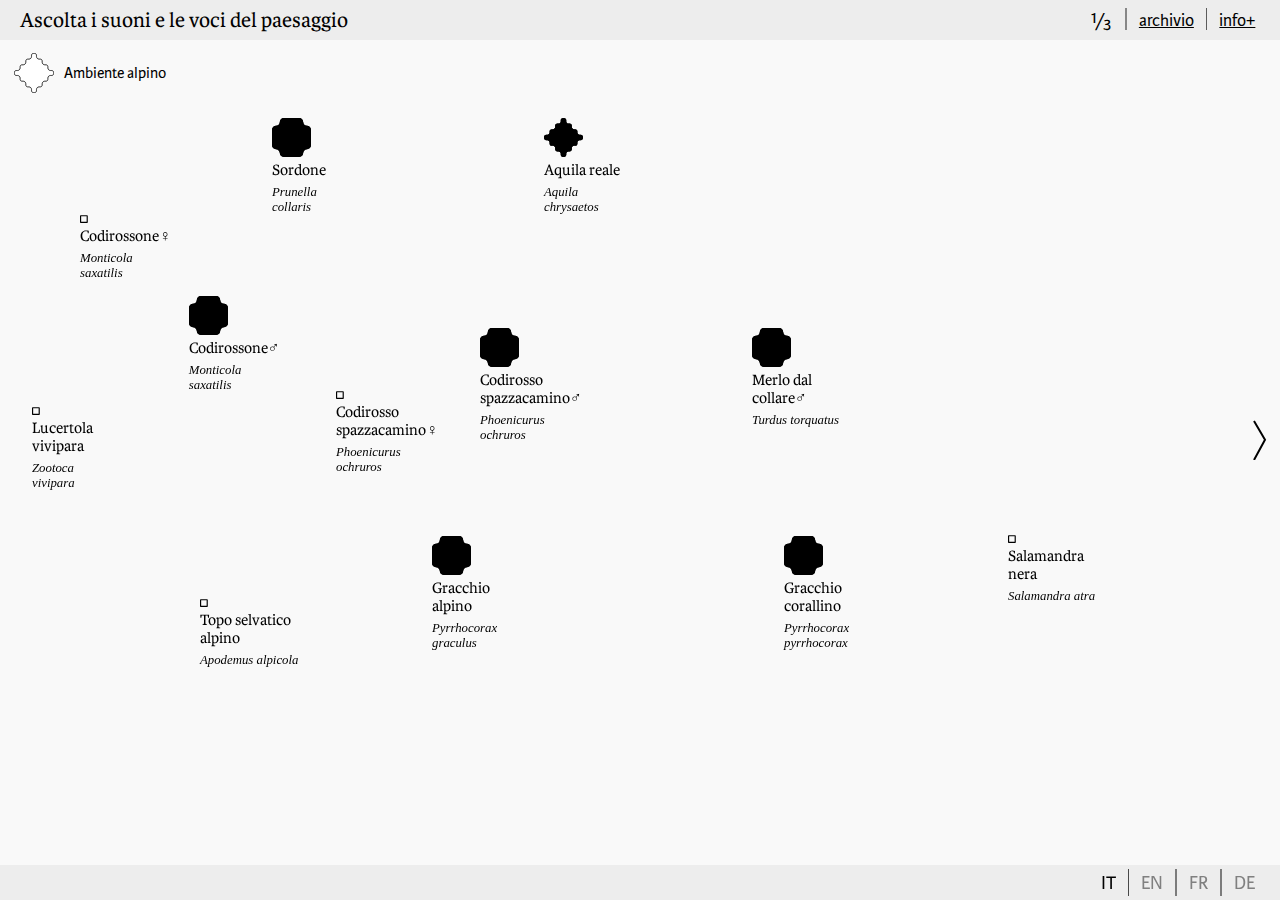
<file: index.html>
<!DOCTYPE html>
<html>
  <head>
    <meta charset="UTF-8" />
    <meta http-equiv="X-UA-Compatible" content="IE=edge" />
    <meta name="viewport" content="width=device-width, initial-scale=1.0" />
    <link rel="stylesheet" href="style.css" />
    <link rel="stylesheet" href="audio.css" />

    <!--   <link rel="preload" href="/assets/images/aquila_reale.jpg" as="image" />
  <link rel="preload" href="/assets/images/arvicola_delle_nevi.jpg" as="image" />
  <link rel="preload" href="/assets/images/camoscio_F.jpg" as="image" />
  <link rel="preload" href="/assets/images/camoscio_M.jpg" as="image" />
  <link rel="preload" href="/assets/images/codirosso_spazzacamino.jpg" as="image" />
  <link rel="preload" href="/assets/images/codirossone.jpg" as="image" />
  <link rel="preload" href="/assets/images/coturnice.jpg" as="image" />
  <link rel="preload" href="/assets/images/culbianco.jpg" as="image" />
  <link rel="preload" href="/assets/images/fringuello_alpino.jpg" as="image" />
  <link rel="preload" href="/assets/images/gracchio_alpino.jpg" as="image" />
  <link rel="preload" href="/assets/images/gracchio_corallino.jpg" as="image" />
  <link rel="preload" href="/assets/images/lucertola_vivipera.jpg" as="image" />
  <link rel="preload" href="/assets/images/marasso.jpg" as="image" />
  <link rel="preload" href="/assets/images/marmotta.jpg" as="image" />
  <link rel="preload" href="/assets/images/merlo_dal_collare.jpg" as="image" />
  <link rel="preload" href="/assets/images/passera_scopaiola.jpg" as="image" />
  <link rel="preload" href="/assets/images/picchio_muraiolo.jpg" as="image" />
  <link rel="preload" href="/assets/images/salamandra_nera.jpg" as="image" />
  <link rel="preload" href="/assets/images/sordone.jpg" as="image" />
  <link rel="preload" href="/assets/images/spioncello.jpg" as="image" />
  <link rel="preload" href="/assets/images/stambecco_alpino_F.jpg" as="image" />
  <link rel="preload" href="/assets/images/stambecco_alpino_M.jpg" as="image" />
  <link rel="preload" href="/assets/images/topo_selvatico_alpino.jpg" as="image" />
  <link rel="preload" href="/assets/images/toporagno_alpino" as="image" /> -->

    <title>MCSN</title>
    <script
      src="js/jquery-3.6.1.js"
      integrity="sha256-3zlB5s2uwoUzrXK3BT7AX3FyvojsraNFxCc2vC/7pNI="
      crossorigin="anonymous"
    ></script>
  </head>

  <body>
    <div class="header-container">
      <div lang="it" class="title">Ascolta i suoni e le voci del paesaggio</div>
      <div lang="en" class="title">
        Listen to the sounds and voices of the landscape
      </div>
      <div lang="fr" class="title">Écoutez les sons et les voix du paysage</div>
      <div lang="de" class="title">
        Hören Sie die Geräusche und Stimmen der Landschaft
      </div>
      <div class="menu">
        <div class="slide-indicator">
          <p class="indicator">1/3</p>
          <p class="indicator is-hidden">2/3</p>
          <p class="indicator is-hidden">3/3</p>
        </div>
        <div class="separator">
          <img src="assets\icons\separator.svg" />
        </div>
        <div class="archivio">
          <a lang="it" href="archivio.html">archivio</a>
          <a lang="en" href="archivio.html">archive</a>
          <a lang="fr" href="archivio.html">archive</a>
          <a lang="de" href="archivio.html">archiv</a>
        </div>
        <div class="separator">
          <img src="assets\icons\separator.svg" />
        </div>
        <div class="info">
          <button class="info-button-open" onclick="openInfo()">info+</button>
        </div>
      </div>
    </div>

    <div class="below-header-container">
      <div lang="it">
        <img
          id="IT_ambiente_alpino"
          class="btnAudio main-audio"
          src="assets\icons\audio-narrazione-white.svg"
        />
        <p>Ambiente alpino</p>
      </div>
      <div lang="en">
        <img
          id="EN_The_alpine_environment"
          class="btnAudio main-audio"
          src="assets\icons\audio-narrazione-white.svg"
        />
        <p>Alpine environment</p>
      </div>
      <div lang="fr">
        <img
          id="FR_Environment_alpin"
          class="btnAudio main-audio"
          src="assets\icons\audio-narrazione-white.svg"
        />
        <p>Environnement alpin</p>
      </div>
      <div lang="de">
        <img
          id="DE_Die_alpine_Umwelt"
          class="btnAudio main-audio"
          src="assets\icons\audio-narrazione-white.svg"
        />
        <p>Alpine Umwelt</p>
      </div>
      <!-- <div>
      <img id="IT_passeggiata" class="passeggiata btnAudio main-audio" src="assets\icons\audio-narrazione-white.svg" />
      <p lang="it">Passeggiata in natura</p>
      <p lang="en">Walk in nature</p>
      <p lang="fr">Marche dans la nature</p>
      <p lang="de">Gehen Sie in der Natur spazieren</p>
    </div> -->
    </div>

    <div class="footer">
      <span class="audioControl" id="progressAudioTime">00:00</span>
      <!-- <input
        class="audioControl"
        id="progressAudioBar"
        type="range"
        value="0"
        min="0"
        max="100"
        step="1"
      /> -->
      <div class="languages">
        <p id="switch-it" class="active-language">IT</p>
        <div class="separator-footer">
          <img src="assets\icons\separator.svg" />
        </div>
        <p id="switch-en">EN</p>
        <div class="separator-footer">
          <img src="assets\icons\separator.svg" />
        </div>
        <p id="switch-fr">FR</p>
        <div class="separator-footer">
          <img src="assets\icons\separator.svg" />
        </div>
        <p id="switch-de">DE</p>
      </div>
    </div>

    <div class="slider">
      <div class="slider-list">
        <div class="slider-track">
          <div class="slide">
            <!-- THE ID HAVE TO BE THE SAME OF FILE AUDIO NAME -->
            <div class="animal-box lucertola-vivipara">
              <div
                data-type="no-audio-left-bottom-align"
                content="lucertola_vivipera"
                class="icon no-audio"
              ></div>
              <div class="names-box">
              <span lang="it" class="animal-name">Lucertola<br />vivipara</span>
              <span lang="en" class="animal-name">Viviparous<br />lizard</span>
              <span lang="fr" class="animal-name">Lézard<br />vivipare</span>
              <span lang="de" class="animal-name">Waldeidechse</span>
              <span class="scientific-name">Zootoca<br />vivipara</span>
            </div>
            </div>
            <div class="animal-box sordone">
              <div
                id="sordone"
                data-type="verso-black"
                content="sordone"
                class="btnAudio icon"
              ></div>
              <div class="names-box">
              <span lang="it" class="animal-name">Sordone</span>
              <span lang="en" class="animal-name">Alpine<br />Accentor</span>
              <span lang="fr" class="animal-name">Accenteur <br />alpin</span>
              <span lang="de" class="animal-name">Alpenbraunelle</span>
              <span class="scientific-name">Prunella<br />collaris</span>
            </div>
            </div>
            <div class="animal-box codirossone">
              <div
                id="codirossone"
                data-type="verso-black"
                content="codirossone"
                class="btnAudio icon"
              ></div>
              <div class="names-box">
              <span lang="it" class="animal-name">Codirossone♂</span>
              <span lang="en" class="animal-name"
                >Rufous tailed<br />Rock Thrush♂</span
              >
              <span lang="fr" class="animal-name">Monticole<br />de roche♂</span>
              <span lang="de" class="animal-name">Steinrötel♂</span>
              <span class="scientific-name">Monticola<br />saxatilis</span>
            </div>
            </div>
            <div class="animal-box codirossone-femmina">
              <div
                id="codirossone-femmina"
                data-type="no-audio-left-bottom-align"
                content="codirossone_femmina"
                class="icon no-audio"
              ></div>
              <div class="names-box">
              <span lang="it" class="animal-name">Codirossone♀</span>
              <span lang="en" class="animal-name"
                >Rufous tailed<br />Rock Thrush♀</span
              >
              <span lang="fr" class="animal-name">Monticole<br />de roche♀</span>
              <span lang="de" class="animal-name">Steinrötel♀</span>
              <span class="scientific-name">Monticola<br />saxatilis</span>
            </div>
            </div>
            <div class="animal-box topo-selvatico-alpino">
              <div
                data-type="no-audio-left-bottom-align"
                content="topo_selvatico_alpino"
                class="icon no-audio"
              ></div>
              <div class="names-box">
              <span lang="it" class="animal-name"
                >Topo selvatico<br />alpino</span
              >
              <span lang="en" class="animal-name">Alpine<br />mouse</span>
              <span lang="fr" class="animal-name">Mulot<br />alpestre</span>
              <span lang="de" class="animal-name">Alpenwaldmaus</span>
              <span class="scientific-name">Apodemus alpicola</span>
            </div>
            </div>
            <div class="animal-box gracchio-alpino">
              <div
                id="gracchio_alpino"
                data-type="verso-black"
                content="gracchio_alpino"
                class="btnAudio icon"
              ></div>
              <div class="names-box">
              <span lang="it" class="animal-name">Gracchio<br />alpino</span>
              <span lang="en" class="animal-name"
                >Yellow-billed<br />Chough</span
              >
              <span lang="fr" class="animal-name"
                >Chocard à <br />bec jaune</span
              >
              <span lang="de" class="animal-name">Alpendohle</span>
              <span class="scientific-name">Pyrrhocorax<br />graculus</span>
            </div>
            </div>
            <div class="animal-box aquila-reale">
              <div
                lang="it"
                id="IT_aquila"
                data-type="audio-narrazione-black"
                content="aquila_reale"
                class="btnAudio icon"
              ></div>
              <div class="names-box"></div>
              <div
                lang="en"
                id="EN_Golden_eagle"
                data-type="audio-narrazione-black"
                content="aquila_reale"
                class="btnAudio icon"
              ></div>
              <div
                lang="fr"
                id="FR_Aigleroyal"
                data-type="audio-narrazione-black"
                content="aquila_reale"
                class="btnAudio icon"
              ></div>
              <div
                lang="de"
                id="DE_aquila"
                data-type="audio-narrazione-black"
                content="aquila_reale"
                class="btnAudio icon"
              ></div>
              <div class="names-box">
              <span lang="it" class="animal-name">Aquila reale</span>
              <span lang="en" class="animal-name">Golden Eagle</span>
              <span lang="fr" class="animal-name">Aigle royal</span>
              <span lang="de" class="animal-name">Steinadler</span>
              <span class="scientific-name">Aquila<br />chrysaetos</span>
            </div>
            </div>
            <div class="animal-box codirosso-spazzacamino">
              <div
                id="codirosso_spazzacamino"
                data-type="verso-black"
                content="codirosso_spazzacamino"
                class="btnAudio icon"
              ></div>
              <div class="names-box">
              <span lang="it" class="animal-name"
                >Codirosso<br />spazzacamino♂</span
              >
              <span lang="en" class="animal-name">Black<br />Redstart♂</span>
              <span lang="fr" class="animal-name">Rougequeue<br />noir♂</span>
              <span lang="de" class="animal-name">Hausrotschwanz♂</span>
              <span class="scientific-name">Phoenicurus<br />ochruros</span>
            </div>
            </div>
            <div class="animal-box codirosso-spazzacamino-femmina">
              <div
                id="codirosso_spazzacamino_femmina"
                data-type="no-audio-left-bottom-align"
                content="codirosso_spazzacamino_femmina"
                class="icon no-audio"
              ></div>
              <div class="names-box">
              <span lang="it" class="animal-name"
                >Codirosso<br />spazzacamino♀</span
              >
              <span lang="en" class="animal-name">Black<br />Redstart♀</span>
              <span lang="fr" class="animal-name">Rougequeue<br />noir♀</span>
              <span lang="de" class="animal-name">Hausrotschwanz♀</span>
              <span class="scientific-name">Phoenicurus<br />ochruros</span>
            </div>
            </div>
            <div class="animal-box merlo_dal_collare">
              <div
                id="merlo_dal_collare"
                data-type="verso-black"
                content="merlo_dal_collare"
                class="btnAudio icon"
              ></div>
              <div class="names-box">
              <span lang="it" class="animal-name">Merlo dal<br />collare♂</span>
              <span lang="en" class="animal-name">Ring<br />Ouzel♂</span>
              <span lang="fr" class="animal-name">Merle à<br />plastron♂</span>
              <span lang="de" class="animal-name">Ringdrossel♂</span>
              <span class="scientific-name">Turdus torquatus</span>
            </div>
            </div>
            <div class="animal-box gracchio-corallino">
              <div
                id="gracchio_corallino"
                data-type="verso-black"
                content="gracchio_corallino"
                class="btnAudio icon"
              ></div>
              <div class="names-box">
              <span lang="it" class="animal-name">Gracchio<br />corallino</span>
              <span lang="en" class="animal-name">Red-billed<br />Chough</span>
              <span lang="fr" class="animal-name">Crave à<br />bec rouge</span>
              <span lang="de" class="animal-name">Alpenkrähe</span>
              <span class="scientific-name">Pyrrhocorax<br />pyrrhocorax</span>
            </div>
            </div>
            <div class="animal-box salamandra-nera">
              <div
                data-type="no-audio-left-bottom-align"
                content="salamandra_nera"
                class="icon no-audio"
              ></div>
              <div class="names-box">
              <span lang="it" class="animal-name">Salamandra<br />nera</span>
              <span lang="en" class="animal-name">Alpine<br />salamander</span>
              <span lang="fr" class="animal-name">Salamandre<br />noire</span>
              <span lang="de" class="animal-name">Alpensalamander</span>
              <span class="scientific-name">Salamandra atra</span>
            </div>
            </div>
          </div>
          <div class="slide slideTwo">
            <div class="animal-box marmotta">
              <div
                lang="it"
                id="IT_marmotta"
                data-type="audio-narrazione-black"
                content="marmotta"
                class="btnAudio icon"
              ></div>
              <div
                lang="en"
                id="EN_Marmot"
                data-type="audio-narrazione-black"
                content="marmotta"
                class="btnAudio icon"
              ></div>
              <div
                lang="fr"
                id="FR_Marmotte"
                data-type="audio-narrazione-black"
                content="marmotta"
                class="btnAudio icon"
              ></div>
              <div
                lang="de"
                id="DE_Murmeltier"
                data-type="audio-narrazione-black"
                content="marmotta"
                class="btnAudio icon"
              ></div>
              <div class="names-box">
              <span lang="it" class="animal-name">Marmotta</span>
              <span lang="en" class="animal-name">Alpine<br />marmot</span>
              <span lang="fr" class="animal-name">Marmotte<br />des Alpes</span>
              <span lang="de" class="animal-name">Alpenmurmeltier</span>
              <span class="scientific-name">Marmota<br />marmota</span>
            </div>
            </div>
            <div class="animal-box marasso">
              <div
                data-type="no-audio-left-bottom-align"
                content="marasso"
                class="icon no-audio"
              ></div>
              <div class="names-box">
              <span lang="it" class="animal-name">Marasso</span>
              <span lang="en" class="animal-name"
                >Common European<br />adder</span
              >
              <span lang="fr" class="animal-name">Vipère<br />péliade</span>
              <span lang="de" class="animal-name">Kreuzotter</span>
              <span class="scientific-name">Vipera<br />berus</span>
            </div>
            </div>
            <div class="animal-box coturnice">
              <div
                id="coturnice"
                data-type="verso-black"
                content="coturnice"
                class="btnAudio icon"
              ></div>
              <div class="names-box">
              <span lang="it" class="animal-name">Coturnice</span>
              <span lang="en" class="animal-name">Rock<br />Partridge</span>
              <span lang="fr" class="animal-name">Perdrix<br />bartavelle</span>
              <span lang="de" class="animal-name">Steinhuhn</span>
              <span class="scientific-name">Alectoris graeca</span>
            </div>
            </div>
            <div class="animal-box culbianco">
              <div
                id="culbianco"
                data-type="verso-black"
                content="culbianco"
                class="btnAudio icon"
              ></div>
              <div class="names-box">
              <span lang="it" class="animal-name">Culbianco♂</span>
              <span lang="en" class="animal-name"
                >Northern<br />Wheatear ♂</span
              >
              <span lang="fr" class="animal-name"
                >Traquet<br />
                motteux ♂</span
              >
              <span lang="de" class="animal-name">Steinschmätzer♂</span>
              <span class="scientific-name">Oenanthe<br />oenanthe</span>
            </div>
            </div>
            <div class="animal-box culbianco-femmina">
              <div
                id="culbianco-femmina"
                data-type="no-audio-left-bottom-align"
                content="culbianco_femmina"
                class="icon no-audio"
              ></div>
              <div class="names-box">
              <span lang="it" class="animal-name">Culbianco♀</span>
              <span lang="en" class="animal-name"
                >Northern<br />Wheatear ♀</span
              >
              <span lang="fr" class="animal-name"
                >Traquet<br />
                motteux ♀</span
              >
              <span lang="de" class="animal-name">Steinschmätzer♀</span>
              <span class="scientific-name">Oenanthe<br />oenanthe</span>
            </div>
            </div>
            <div class="animal-box passera-scopaiola">
              <div
                id="passera_scopaiola"
                data-type="verso-black"
                content="passera_scopaiola"
                class="btnAudio icon"
              ></div>
              <div class="names-box">
              <span lang="it" class="animal-name">Passera<br />scopaiola</span>
              <span lang="en" class="animal-name">Dunnock</span>
              <span lang="fr" class="animal-name">Accenteur<br />mouchet</span>
              <span lang="de" class="animal-name">Heckenbraunelle</span>
              <span class="scientific-name">Prunella<br />modularis</span>
            </div>
            </div>
            <div class="animal-box camoscio">
              <div
                id="camoscio"
                data-type="verso-black"
                content="camoscio_M"
                class="btnAudio icon"
              ></div>
              <div class="names-box">
              <span lang="it" class="animal-name">Camoscio ♂</span>
              <span lang="en" class="animal-name"
                >Alpine<br />
                chamois ♂</span
              >
              <span lang="fr" class="animal-name">Chamois ♂</span>
              <span lang="de" class="animal-name">Gämse ♂</span>
              <span class="scientific-name">Rupicapra<br />rupicapra</span>
            </div>
            </div>
            <div class="animal-box stambecco-alpino">
              <div
                id="stambecco"
                data-type="verso-black"
                content="stambecco_alpino_F"
                class="btnAudio icon"
              ></div>
              <div class="names-box">
              <span lang="it" class="animal-name">Stambecco<br />alpino♀</span>
              <span lang="en" class="animal-name">Alpine<br />ibex♀</span>
              <span lang="fr" class="animal-name"
                >Bouquetin<br />des Alpes ♀</span
              >
              <span lang="de" class="animal-name">Alpensteinbock♀</span>
              <span class="scientific-name">Capra ibex</span>
            </div>
            </div>
            <div class="animal-box spioncello">
              <div
                id="spioncello"
                data-type="verso-black"
                content="spioncello"
                class="btnAudio icon"
              ></div>
              <div class="names-box">
              <span lang="it" class="animal-name">Spioncello</span>
              <span lang="en" class="animal-name">Water<br />Pipit</span>
              <span lang="fr" class="animal-name">Pipit<br />spioncelle</span>
              <span lang="de" class="animal-name">Bergpieper</span>
              <span class="scientific-name">Anthus<br />spinoletta</span>
            </div>
            </div>
            <div class="animal-box toporagno-alpino">
              <div
                data-type="no-audio-left-bottom-align"
                content="toporagno_alpino"
                class="icon no-audio"
              ></div>
              <div class="names-box">
              <span lang="it" class="animal-name">Toporagno<br />alpino</span>
              <span lang="en" class="animal-name">Alpine<br />shrew</span>
              <span lang="fr" class="animal-name">Musaraigne<br />alpine</span>
              <span lang="de" class="animal-name">Alpenspitzmaus</span>
              <span class="scientific-name">Sorex alpinus</span>
            </div>
            </div>
          </div>
          <div class="slide slideThree">
            <div class="animal-box arvicola-delle-nevi">
              <div
                data-type="no-audio-left-bottom-align"
                content="arvicola_delle_nevi"
                class="icon no-audio"
              ></div>
              <div class="names-box">
              <span lang="it" class="animal-name"
                >Arvicola<br />delle nevi</span
              >
              <span lang="en" class="animal-name">Snow<br />vole</span>
              <span lang="fr" class="animal-name"
                >Campagnol<br />des neiges</span
              >
              <span lang="de" class="animal-name">Schneemaus</span>
              <span class="scientific-name">Chionomys<br />nivalis</span>
            </div>
            </div>
            <div class="animal-box camoscio-page-three">
              <div
                id="camoscio"
                data-type="verso-black"
                content="camoscio_F"
                class="btnAudio icon"
              ></div>
              <div class="names-box">
              <span lang="it" class="animal-name">Camoscio ♀</span>
              <span lang="en" class="animal-name"
                >Alpine<br />
                chamois ♀</span
              >
              <span lang="fr" class="animal-name">Chamois ♀</span>
              <span lang="de" class="animal-name">Gämse ♀</span>
              <span class="scientific-name">Rupicapra<br />rupicapra</span>
            </div>
            </div>
            <div class="animal-box stambecco-alpino-page-three">
              <div
                lang="it"
                id="IT_stambecco_M"
                data-type="audio-narrazione-black"
                content="stambecco_alpino_M"
                class="btnAudio icon"
              ></div>
              <div
                lang="en"
                id="EN_Ibex"
                data-type="audio-narrazione-black"
                content="stambecco_alpino_M"
                class="btnAudio icon"
              ></div>
              <div
                lang="fr"
                id="FR_Bouquetin"
                data-type="audio-narrazione-black"
                content="stambecco_alpino_M"
                class="btnAudio icon"
              ></div>
              <div
                lang="de"
                id="DE_Steinbock"
                data-type="audio-narrazione-black"
                content="stambecco_alpino_M"
                class="btnAudio icon"
              ></div>
              <div class="names-box">
              <span lang="it" class="animal-name">Stambecco<br />alpino ♂</span>
              <span lang="en" class="animal-name">Alpine<br />ibex ♂</span>
              <span lang="fr" class="animal-name"
                >Bouquetin<br />des Alpes ♂</span
              >
              <span lang="de" class="animal-name">Alpensteinbock ♂</span>
              <span class="scientific-name">Capra ibex</span>
            </div>
            </div>
            <div class="animal-box fringuello-alpino">
              <div
                id="fringuello_alpino"
                data-type="verso-black"
                content="fringuello_alpino"
                class="btnAudio icon"
              ></div>
              <div class="names-box">
              <span lang="it" class="animal-name">Fringuello<br />alpino</span>
              <span lang="en" class="animal-name">Snowfinch</span>
              <span lang="fr" class="animal-name">Niverolle<br />alpine</span>
              <span lang="de" class="animal-name">Schneesperling</span>
              <span class="scientific-name">Montifringilla<br />nivalis</span>
            </div>
            </div>
            <div class="animal-box picchio-muraiolo">
              <div
                id="picchio_muraiolo"
                data-type="verso-black"
                content="picchio_muraiolo"
                class="btnAudio icon"
              ></div>
              <div class="names-box">
              <span lang="it" class="animal-name">Picchio<br />muraiolo</span>
              <span lang="en" class="animal-name">Wallcreeper</span>
              <span lang="fr" class="animal-name"
                >Tichodrome<br />échelette</span
              >
              <span lang="de" class="animal-name">Mauerläufer</span>
              <span class="scientific-name">Tichodroma<br />muraria</span>
            </div>
            </div>
          </div>
        </div>
      </div>
      <div class="slider-arrows">
        <button type="button" class="prev disabled"></button>
        <button type="button" class="next"></button>
      </div>
    </div>

    <button id="infoText" class="info-button-close closeInfo" style="display: none; z-index: 99;" onclick="closeInfo()">
      info-
    </button>

    <div id="myInfoBox" class="info-box">
      
      <div class="info-container">
        <div class="info-content">
          <div lang="it" class="info-title">Versi e Narrazioni</div>
          <div lang="en" class="info-title">Verses and Narrations</div>
          <div lang="fr" class="info-title">Versets et récits</div>
          <div lang="de" class="info-title">Verse und Erzählungen</div>
          <div class="versi-narrazione-box">
            <div class="icon-type">
              <img class="icon-versi" src="assets\icons\verso-grey.svg" />
              <p lang="it">Verso</p>
              <p lang="en">Verse</p>
              <p lang="fr">Verset</p>
              <p lang="de">Verse</p>
            </div>
            <div class="icon-type">
              <img
                class="icon-versi"
                src="assets\icons\audio-narrazione-grey.svg"
              />
              <p lang="it">Audio narrazione</p>
              <p lang="en">Audio narration</p>
              <p lang="fr">Narration audio</p>
              <p lang="de">Audio-Erzählung</p>
            </div>
            <div class="icon-type">
              <img class="icon-versi" src="assets\icons\no-audio.svg" />
              <p lang="it">No verso/audio</p>
              <p lang="en">No verse/audio</p>
              <p lang="fr">Pas de couplet/audio</p>
              <p lang="de">Kein Vers/Audio</p>
            </div>
          </div>
          <div class="archivi-sonori">
            <div lang="it" class="info-title">Archivi sonori</div>
            <div lang="en" class="info-title">Sound archives</div>
            <div lang="fr" class="info-title">Archives sonores</div>
            <div lang="de" class="info-title">Tonarchive</div>
            <table>
              <tr>
                <td>- Aporee</td>
                <td>- Aplsalts</td>
              </tr>
              <tr>
                <td>- Envato Elements</td>
                <td>- Vogelwarte</td>
              </tr>
              <tr>
                <td>- Fonik</td>
              </tr>
            </table>
          </div>

          <div class="crediti">
            <div lang="it" class="info-title">Crediti</div>
            <div lang="en" class="info-title">Credits</div>
            <div lang="fr" class="info-title">Crédits</div>
            <div lang="de" class="info-title">Kredite</div>
            <div class="info-subtitle">SUPSI - Istituto Design</div>
            <table>
              <tr>
                <td>Alberto Guerra</td>
                <td lang="it">Sviluppo interfaccia</td>
                <td lang="en">Interface development</td>
                <td lang="fr">Développement interfaces</td>
                <td lang="de">Schnittstellenentwicklung</td>
              </tr>
              <tr>
                <td>Antonella Autuori</td>
                <td lang="it">Design interfaccia</td>
                <td lang="en">Design interface</td>
                <td lang="fr">Design d'interface</td>
                <td lang="de">Design der schnittstelle</td>
              </tr>
              <tr>
                <td>Daniele Murgia</td>
                <td lang="it">Sound design</td>
                <td lang="en">Sound design</td>
                <td lang="fr">Réalisation sonore</td>
                <td lang="de">Tonproduktion</td>
              </tr>
              <tr>
                <td>Giulio Zaccarelli</td>
                <td lang="it">Design totem espositivo</td>
                <td lang="en">Ausstellung totem design</td>
                <td lang="fr">Exposition totem design</td>
                <td lang="de">Ausstellung totem design</td>
              </tr>
              <tr>
                <td>Jean-Pierre Calderolo</td>
                <td lang="it">Coordinamento progetto</td>
                <td lang="en">Project coordination</td>
                <td lang="fr">Coordination de projet</td>
                <td lang="de">Projektkoordinierung</td>
              </tr>
            <!-- </table>
            <div lang="it" class="info-subtitle">Collaboratori esterni</div>
            <div lang="en" class="info-subtitle">External collaborators</div>
            <div lang="fr" class="info-subtitle">Collaborateurs externes</div>
            <div lang="de" class="info-subtitle">Externe Mitarbeiter</div>
            <table> -->
              <tr>
                <td>Juan C. Alzate Peña</td>
                <td lang="it">Sviluppo interfaccia</td>
                <td lang="en">Interface development</td>
                <td lang="fr">Développement interfaces</td>
                <td lang="de">Schnittstellenentwicklung</td>
              </tr>
              <tr>
                <td>Marta Pucciarelli</td>
                <td lang="it">Sonificazione diorama</td>
                <td lang="en">Diorama sonification</td>
                <td lang="fr">Sonification de diorama</td>
                <td lang="de">Diorama-Sonifikation</td>
              </tr>
              <tr>
                <td>Vanessa De Luca</td>
                <td lang="it">Attività didattiche</td>
                <td lang="en">Educational activities</td>
                <td lang="fr">Activités éducatives</td>
                <td lang="de">Bildungsaktivitäten</td>
              </tr>
            </table>
            <table>
              <div lang="it" class="info-subtitle">UNITAS - Associazione Ciechi e Ipovedenti<br>della Svizzera</div>
              <div lang="en" class="info-subtitle">UNITAS - Association of the Blind and Visually Impaired<br>of Switzerland
              </div>
              <div lang="fr" class="info-subtitle">UNITAS - Association des aveugles et malvoyants<br>de Suisse</div>
              <div lang="de" class="info-subtitle">UNITAS - Blinden- und Sehbehindertenverband<br>der Schweiz</div>
            </table>
              <!-- <table>
                <tr>
                  <td>Giorgietti Pia</td>
                  <td lang="it">Ruolo</td>
                  <td lang="en">Ruolo</td>
                  <td lang="fr">Ruolo</td>
                  <td lang="de">Ruolo</td>
                </tr>
                <tr>
                  <td>Tiziana</td>
                  <td>Ruolo</td>
                </tr>
              </table> -->
              <div lang="it" class="info-subtitle">Museo cantonale di storia naturale</div>
              <div lang="en" class="info-subtitle">Cantonal museum of natural history</div>
              <div lang="fr" class="info-subtitle">Musée cantonal d'histoire naturelle</div>
              <div lang="de" class="info-subtitle">Kantonales Museum für Naturkunde</div>
              <!-- <div lang="it" class="info-p">Realizzazione della traccia<br>“Una passeggiata sonora”</div>
              <div lang="en" class="info-p">Creation of the track<br>"A sound walk"</div>
              <div lang="fr" class="info-p">Création du morceau<br>"Une promenade sonore"</div>
              <div lang="de" class="info-p">Erstellung des Tracks <br>"Ein klangvoller Spaziergang"</div>
              <table>
                <tr>
                  <td>Roberto Paci dalò</td>
                  <td lang="it">Docente</td>
                  <td lang="en">Professor</td>
                  <td lang="fr">Professeur</td>
                  <td lang="de">Professor</td>
                </tr>
                <tr>
                  <td>Alessandra Bosco</td>
                  <td lang="it">Docente</td>
                  <td lang="en">Professor</td>
                  <td lang="fr">Professeur</td>
                  <td lang="de">Professor</td>
                </tr>
                <tr>
                  <td>Alice di Francescantonio</td>
                  <td lang="it">Progettista</td>
                  <td lang="en">Designer</td>
                  <td lang="fr">Designer</td>
                  <td lang="de">Designer</td>
                </tr>
                <tr>
                  <td>Marta Mezzetti</td>
                  <td lang="it">Progettista</td>
                  <td lang="en">Designer</td>
                  <td lang="fr">Designer</td>
                  <td lang="de">Designer</td>
                </tr>
                <tr>
                  <td>Nicolò Sinatra</td>
                  <td lang="it">Progettista</td>
                  <td lang="en">Designer</td>
                  <td lang="fr">Designer</td>
                  <td lang="de">Designer</td>
                </tr>
              </table>
            </div> -->
          </div>
        </div>
      </div>

    <div id="myCloseBox" class="close-box" onclick="closeInfo()"></div>

    <script src="js/translate.js"></script>
    <script src="js/script.js"></script>
    <script src="js/audio.js"></script>
  </body>
</html>
</file>
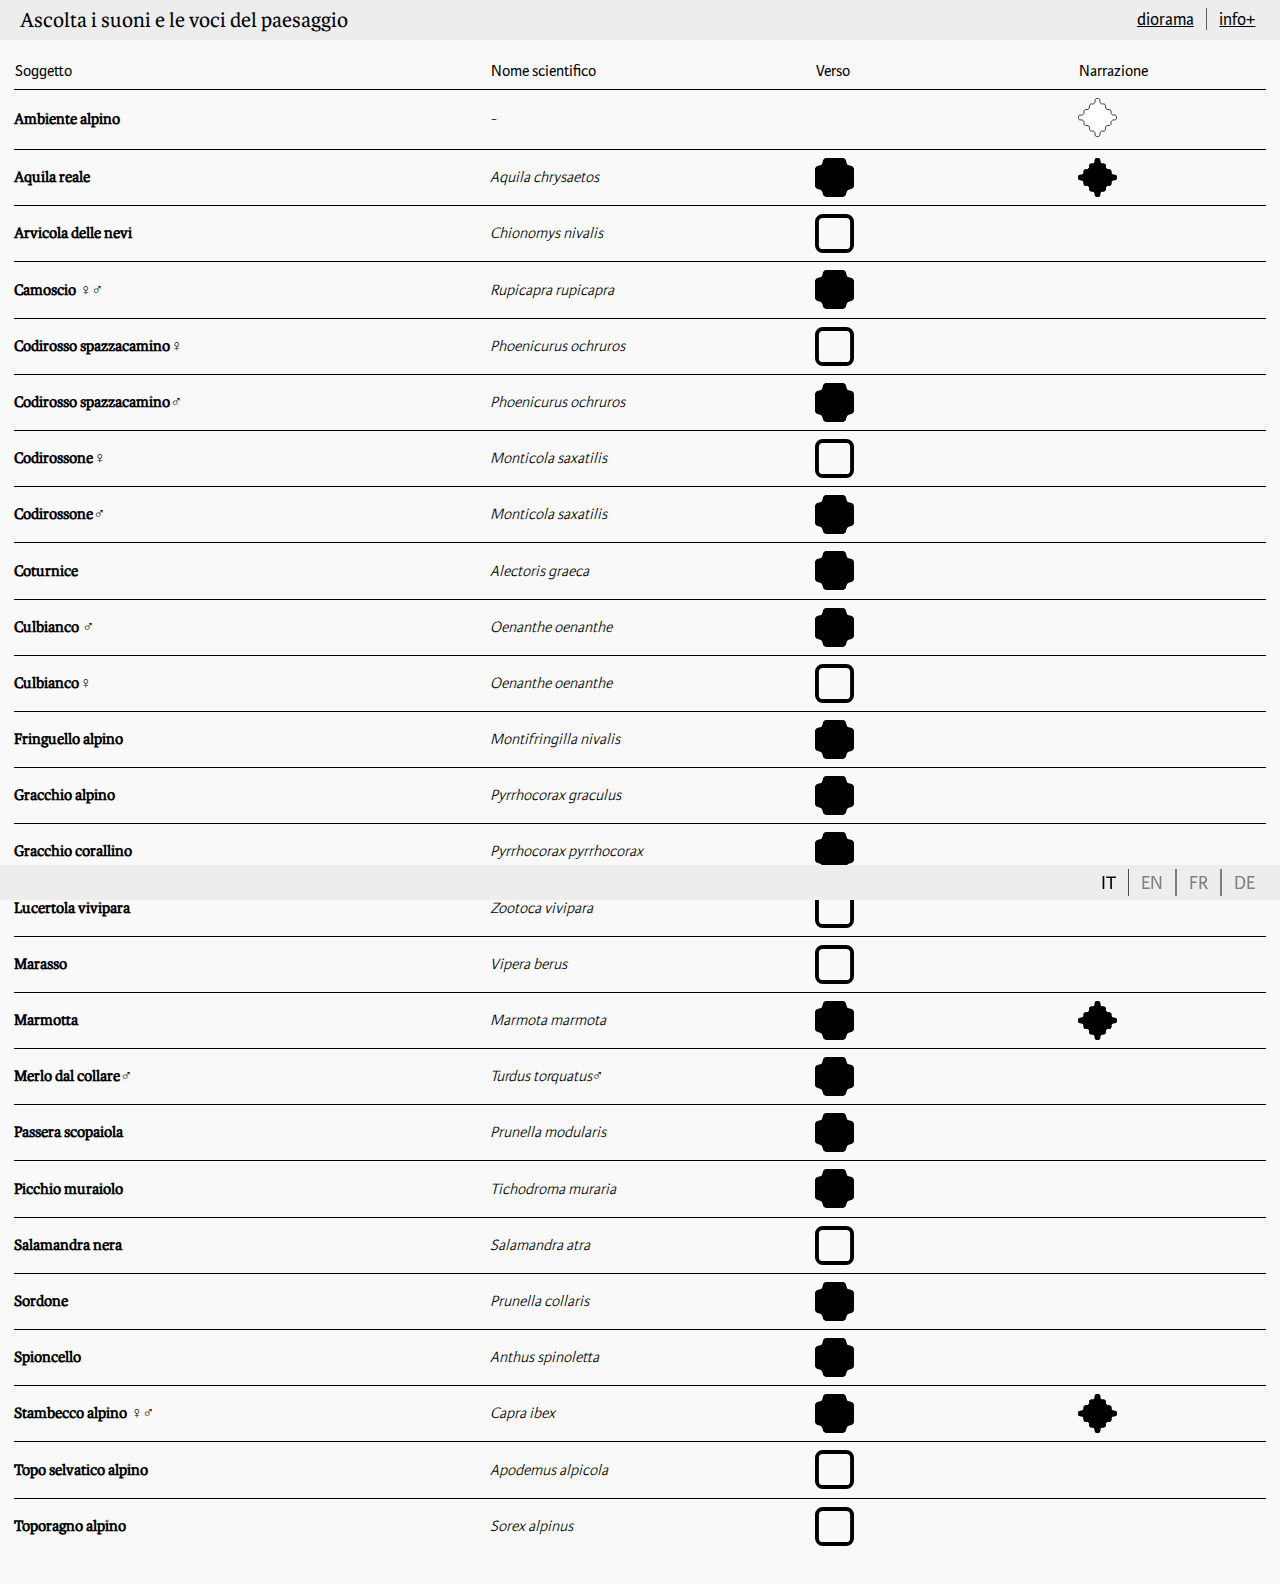
<file: archivio.html>
<!DOCTYPE html>
<html>

<head>
  <meta charset="UTF-8">
  <meta http-equiv="X-UA-Compatible" content="IE=edge">
  <meta name="viewport" content="width=device-width, initial-scale=1.0">
  <link rel="stylesheet" href="style.css">
  <link rel="stylesheet" href="audio.css">
  <script src="js/jquery-3.6.1.js" integrity="sha256-3zlB5s2uwoUzrXK3BT7AX3FyvojsraNFxCc2vC/7pNI="
    crossorigin="anonymous"></script>
  <title>Archivio</title>
  <script>
    $(document).ready(sortTable)

    function sortTable() {
      let tmpLang = localStorage.getItem("lang")
      let langIdx = tmpLang == "it" ? 0 : tmpLang == "en" ? 1 : tmpLang == "fr" ? 2 : 3

      var table, rows, switching, i, x, y, shouldSwitch;
      table = document.getElementById("archivio-table");
      switching = true;

      while (switching) {
        switching = false;
        rows = table.rows;

        for (i = 2; i < (rows.length - 1); i++) {
          shouldSwitch = false;
          x = rows[i].getElementsByTagName("TD")[langIdx];
          y = rows[i + 1].getElementsByTagName("TD")[langIdx];

          if (x.innerHTML.toLowerCase() > y.innerHTML.toLowerCase()) {
            shouldSwitch = true;
            break;
          }
        }

        if (shouldSwitch) {
          rows[i].parentNode.insertBefore(rows[i + 1], rows[i]);
          switching = true;
        }
      }
    }
  </script>
</head>

<body>
  <div class="header-container archivio-header">
    <div lang="it" class="title">Ascolta i suoni e le voci del paesaggio</div>
    <div lang="en" class="title">Listen to the sounds and voices of the landscape</div>
    <div lang="fr" class="title">Écoutez les sons et les voix du paysage</div>
    <div lang="de" class="title">Hören Sie die Geräusche und Stimmen der Landschaft</div>
    <div class="menu">
      <div class="archivio">
        <a href="index.html">diorama</a>
      </div>
      <div class="separator">
        <img src="assets\icons\separator.svg" />
      </div>
      <div class="info">
        <button class="info-button-open" onclick="openInfo()">info+</button>
      </div>
    </div>
  </div>

  <div id="myInfoBox" class="info-box">
    <button class="info-button-close closeInfo" onclick="closeInfo()">info-</button>
    <div class="info-container">
      <div class="info-content">
        <div lang="it" class="info-title">Versi e Narrazioni</div>
        <div lang="en" class="info-title">Verses and Narrations</div>
        <div lang="fr" class="info-title">Versets et récits</div>
        <div lang="de" class="info-title">Verse und Erzählungen</div>
        <div class="versi-narrazione-box">
          <div class="icon-type">
            <img class="icon-versi" src="assets\icons\verso-grey.svg" />
            <p lang="it">Verso</p>
            <p lang="en">Verse</p>
            <p lang="fr">Verset</p>
            <p lang="de">Verse</p>
          </div>
          <div class="icon-type">
            <img class="icon-versi" src="assets\icons\audio-narrazione-grey.svg" />
            <p lang="it">Audio narrazione</p>
            <p lang="en">Audio narration</p>
            <p lang="fr">Narration audio</p>
            <p lang="de">Audio-Erzählung</p>
          </div>
          <div class="icon-type">
            <img class="icon-versi" src="assets\icons\no-audio.svg" />
            <p lang="it">No verso/audio</p>
            <p lang="en">No verse/audio</p>
            <p lang="fr">Pas de couplet/audio</p>
            <p lang="de">Kein Vers/Audio</p>
          </div>
        </div>
        <div class="archivi-sonori">
          <div lang="it" class="info-title">Archivi sonori</div>
          <div lang="en" class="info-title">Sound archives</div>
          <div lang="fr" class="info-title">Archives sonores</div>
          <div lang="de" class="info-title">Tonarchive</div>
          <table>
            <tr>
              <td>- Aporee</td>
              <td>- Aplsalts</td>
            </tr>
            <tr>
              <td>- Envato Elements</td>
              <td>- Vogelwarte</td>
            </tr>
            <tr>
              <td>- Fonik</td>
            </tr>
          </table>
        </div>

        <div class="crediti">
          <div lang="it" class="info-title">Crediti</div>
          <div lang="en" class="info-title">Credits</div>
          <div lang="fr" class="info-title">Crédits</div>
          <div lang="de" class="info-title">Kredite</div>
          <div class="info-subtitle">SUPSI - Istituto Design</div>
          <table>
            <tr>
              <td>Alberto Guerra</td>
              <td lang="it">Sviluppo interfaccia</td>
              <td lang="en">Interface development</td>
              <td lang="fr">Développement interfaces</td>
              <td lang="de">Schnittstellenentwicklung</td>
            </tr>
            <tr>
              <td>Antonella Autuori</td>
              <td lang="it">Design interfaccia</td>
              <td lang="en">Design interface</td>
              <td lang="fr">Design d'interface</td>
              <td lang="de">Design der schnittstelle</td>
            </tr>
            <tr>
              <td>Daniele Murgia</td>
              <td lang="it">Sound design</td>
              <td lang="en">Sound design</td>
              <td lang="fr">Réalisation sonore</td>
              <td lang="de">Tonproduktion</td>
            </tr>
            <tr>
              <td>Giulio Zaccarelli</td>
              <td lang="it">Design totem espositivo</td>
              <td lang="en">Ausstellung totem design</td>
              <td lang="fr">Exposition totem design</td>
              <td lang="de">Ausstellung totem design</td>
            </tr>
            <tr>
              <td>Jean-Pierre Calderolo</td>
              <td lang="it">Coordinamento progetto</td>
              <td lang="en">Project coordination</td>
              <td lang="fr">Coordination de projet</td>
              <td lang="de">Projektkoordinierung</td>
            </tr>
          <!-- </table>
          <div lang="it" class="info-subtitle">Collaboratori esterni</div>
          <div lang="en" class="info-subtitle">External collaborators</div>
          <div lang="fr" class="info-subtitle">Collaborateurs externes</div>
          <div lang="de" class="info-subtitle">Externe Mitarbeiter</div>
          <table> -->
            <tr>
              <td>Juan C. Alzate Peña</td>
              <td lang="it">Sviluppo interfaccia</td>
              <td lang="en">Interface development</td>
              <td lang="fr">Développement interfaces</td>
              <td lang="de">Schnittstellenentwicklung</td>
            </tr>
            <tr>
              <td>Marta Pucciarelli</td>
              <td lang="it">Sonificazione diorama</td>
              <td lang="en">Diorama sonification</td>
              <td lang="fr">Sonification de diorama</td>
              <td lang="de">Diorama-Sonifikation</td>
            </tr>
            <tr>
              <td>Vanessa De Luca</td>
              <td lang="it">Attività didattiche</td>
              <td lang="en">Educational activities</td>
              <td lang="fr">Activités éducatives</td>
              <td lang="de">Bildungsaktivitäten</td>
            </tr>
          </table>
          <table>
          <div lang="it" class="info-subtitle">UNITAS - Associazione Ciechi e Ipovedenti<br>della Svizzera</div>
          <div lang="en" class="info-subtitle">UNITAS - Association of the Blind and Visually Impaired<br>of Switzerland
          </div>
          <div lang="fr" class="info-subtitle">UNITAS - Association des aveugles et malvoyants<br>de Suisse</div>
          <div lang="de" class="info-subtitle">UNITAS - Blinden- und Sehbehindertenverband<br>der Schweiz</div>
        </table>
          <!-- <table>
            <tr>
              <td>Giorgietti Pia</td>
              <td lang="it">Ruolo</td>
              <td lang="en">Ruolo</td>
              <td lang="fr">Ruolo</td>
              <td lang="de">Ruolo</td>
            </tr>
            <tr>
              <td>Tiziana</td>
              <td>Ruolo</td>
            </tr>
          </table> -->
          <div lang="it" class="info-subtitle">Museo cantonale di storia naturale</div>
          <div lang="en" class="info-subtitle">Cantonal museum of natural history</div>
          <div lang="fr" class="info-subtitle">Musée cantonal d'histoire naturelle</div>
          <div lang="de" class="info-subtitle">Kantonales Museum für Naturkunde</div>
          <!-- <div lang="it" class="info-p">Realizzazione della traccia<br>“Una passeggiata sonora”</div>
          <div lang="en" class="info-p">Creation of the track<br>"A sound walk"</div>
          <div lang="fr" class="info-p">Création du morceau<br>"Une promenade sonore"</div>
          <div lang="de" class="info-p">Erstellung des Tracks <br>"Ein klangvoller Spaziergang"</div>
          <table>
            <tr>
              <td>Roberto Paci dalò</td>
              <td lang="it">Docente</td>
              <td lang="en">Professor</td>
              <td lang="fr">Professeur</td>
              <td lang="de">Professor</td>
            </tr>
            <tr>
              <td>Alessandra Bosco</td>
              <td lang="it">Docente</td>
              <td lang="en">Professor</td>
              <td lang="fr">Professeur</td>
              <td lang="de">Professor</td>
            </tr>
            <tr>
              <td>Alice di Francescantonio</td>
              <td lang="it">Progettista</td>
              <td lang="en">Designer</td>
              <td lang="fr">Designer</td>
              <td lang="de">Designer</td>
            </tr>
            <tr>
              <td>Marta Mezzetti</td>
              <td lang="it">Progettista</td>
              <td lang="en">Designer</td>
              <td lang="fr">Designer</td>
              <td lang="de">Designer</td>
            </tr>
            <tr>
              <td>Nicolò Sinatra</td>
              <td lang="it">Progettista</td>
              <td lang="en">Designer</td>
              <td lang="fr">Designer</td>
              <td lang="de">Designer</td>
            </tr>
          </table>
        </div> -->
      </div>
    </div>
  </div>

  <div id="myCloseBox" class="close-box" onclick="closeInfo()"></div>
  </div>
  <div class="table-top-mask">

  </div>
  <table class="archivio-table" id="archivio-table">
    <thead>
      <tr>
        <th lang="it" class="first-column">Soggetto</th>
        <th lang="en" class="first-column">Subject</th>
        <th lang="fr" class="first-column">Matière</th>
        <th lang="de" class="first-column">Thema</th>
        <th lang="it" class="second-column">Nome scientifico</th>
        <th lang="en" class="second-column">Scientific name</th>
        <th lang="fr" class="second-column">Nom scientifique</th>
        <th lang="de" class="second-column">Wissenschaftlicher Name</th>
        <th lang="it" class="third-column">Verso</th>
        <th lang="en" class="third-column">Verse</th>
        <th lang="fr" class="third-column">Verset</th>
        <th lang="de" class="third-column">Vers</th>
        <th lang="it">Narrazione</th>
        <th lang="en">Storytelling</th>
        <th lang="fr">Narration</th>
        <th lang="de">Geschichtenerzählen</th>
      </tr>
    </thead>
    <tbody>
      <tr>
        <td lang="it" class="soggeto-name">Ambiente alpino</td>
        <td lang="en" class="soggeto-name">Alpine environment</td>
        <td lang="fr" class="soggeto-name">Environnement alpin</td>
        <td lang="de" class="soggeto-name">Alpine Umwelt</td>
        <td class="nome-scientifico">-</td>
        <td></td>
        <td>
          <div lang="it">
            <img id="IT_ambiente_alpino" class="btnAudio main-audio" src="assets\icons\audio-narrazione-white.svg" />
          </div>
          <div lang="en">
            <img id="EN_The_alpine_environment" class="btnAudio main-audio"
              src="assets\icons\audio-narrazione-white.svg" />
          </div>
          <div lang="fr">
            <img id="FR_Environment_alpin" class="btnAudio main-audio" src="assets\icons\audio-narrazione-white.svg" />
          </div>
          <div lang="de">
            <img id="DE_Die_alpine_Umwelt" class="btnAudio main-audio" src="assets\icons\audio-narrazione-white.svg" />
          </div>
        </td>
      </tr>
      <tr>
        <td lang="it" class="soggeto-name">Aquila reale</td>
        <td lang="en" class="soggeto-name">Golden Eagle</td>
        <td lang="fr" class="soggeto-name">Aigle royal</td>
        <td lang="de" class="soggeto-name">Steinadler</td>
        <td class="nome-scientifico">Aquila chrysaetos</td>
        <td>
          <div id="aquila_reale" data-type="verso-black" content="aquila_reale" class="btnAudio icon icon-archivio">
          </div>
        </td>
        <td>
          <div lang="it" id="IT_aquila" data-type="audio-narrazione-black" content="aquila_reale"
            class="btnAudio icon icon-archivio"></div>
          <div lang="en" id="EN_Golden_eagle" data-type="audio-narrazione-black" content="aquila_reale"
            class="btnAudio icon icon-archivio"></div>
          <div lang="fr" id="FR_Aigleroyal" data-type="audio-narrazione-black" content="aquila_reale"
            class="btnAudio icon icon-archivio"></div>
          <div lang="de" id="DE_aquila" data-type="audio-narrazione-black" content="aquila_reale"
            class="btnAudio icon icon-archivio"></div>
        </td>
      </tr>
      <tr>
        <td lang="it" class="soggeto-name">Arvicola delle nevi</td>
        <td lang="en" class="soggeto-name">Snow vole</td>
        <td lang="fr" class="soggeto-name">Campagnol des neiges</td>
        <td lang="de" class="soggeto-name">Schneemaus</td>
        <td class="nome-scientifico">Chionomys nivalis</td>
        <td>
          <div data-type="no-audio" content="arvicola_delle_nevi" class="icon icon-archivio"></div>
        </td>
        <td></td>
      </tr>
      <tr>
        <td lang="it" class="soggeto-name">Camoscio ♀♂</td>
        <td lang="en" class="soggeto-name">Alpine chamois ♀♂</td>
        <td lang="fr" class="soggeto-name">Chamois ♀♂</td>
        <td lang="de" class="soggeto-name">Gämse ♀♂</td>
        <td class="nome-scientifico">Rupicapra rupicapra</td>
        <td>
          <div id="camoscio" data-type="verso-black" content="camoscio_M" class="btnAudio icon icon-archivio"></div>
        </td>
        <td></td>
      </tr>
      <tr>
        <td lang="it" class="soggeto-name">Codirossone♂</td>
        <td lang="en" class="soggeto-name">Rufous tailed Rock Thrush♂</td>
        <td lang="fr" class="soggeto-name">Monticole de roche♂</td>
        <td lang="de" class="soggeto-name">Steinrötel♂</td>
        <td class="nome-scientifico">Monticola saxatilis</td>
        <td>
          <div id="codirossone" data-type="verso-black" content="codirossone" class="btnAudio icon icon-archivio"></div>
        </td>
        <td></td>
      </tr>
      <tr>
        <td lang="it" class="soggeto-name">Codirossone♀</td>
        <td lang="en" class="soggeto-name">Rufous tailed Rock Thrush♀</td>
        <td lang="fr" class="soggeto-name">Monticole de roche♀</td>
        <td lang="de" class="soggeto-name">Steinrötel♀</td>
        <td class="nome-scientifico">Monticola saxatilis</td>
        <td>
          <div id="codirossone-femmina" data-type="no-audio" content="codirossone_femmina" class="icon icon-archivio"></div>
        </td>
        <td></td>
      </tr>
      <tr>
        <td lang="it" class="soggeto-name">Codirosso spazzacamino♂</td>
        <td lang="en" class="soggeto-name">Black Redstart♂</td>
        <td lang="fr" class="soggeto-name">Rougequeue noir♂</td>
        <td lang="de" class="soggeto-name">Hausrotschwanz♂</td>
        <td class="nome-scientifico">Phoenicurus ochruros</td>
        <td>
          <div id="codirosso_spazzacamino" data-type="verso-black" content="codirosso_spazzacamino"
            class="btnAudio icon icon-archivio"></div>
        </td>
        <td></td>
      </tr>
      <tr>
        <td lang="it" class="soggeto-name">Codirosso spazzacamino♀</td>
        <td lang="en" class="soggeto-name">Black Redstart♀</td>
        <td lang="fr" class="soggeto-name">Rougequeue noir♀</td>
        <td lang="de" class="soggeto-name">Hausrotschwanz♀</td>
        <td class="nome-scientifico">Phoenicurus ochruros</td>
        <td>
          <div id="codirosso_spazzacamino_femmina" data-type="no-audio" content="codirosso_spazzacamino_femmina"
            class="icon icon-archivio"></div>
        </td>
        <td></td>
      </tr>
      <tr>
        <td lang="it" class="soggeto-name">Coturnice</td>
        <td lang="en" class="soggeto-name">Rock Partridge</td>
        <td lang="fr" class="soggeto-name">Perdrix bartavelle</td>
        <td lang="de" class="soggeto-name">Steinhuhn</td>
        <td class="nome-scientifico">Alectoris graeca</td>
        <td>
          <div id="coturnice" data-type="verso-black" content="coturnice" class="btnAudio icon icon-archivio"></div>
        </td>
        <td></td>
      </tr>
      <tr>
        <td lang="it" class="soggeto-name">Culbianco ♂</td>
        <td lang="en" class="soggeto-name">Northern Wheatear ♂</td>
        <td lang="fr" class="soggeto-name">Traquet motteux ♂</td>
        <td lang="de" class="soggeto-name">Steinschmätzer ♂</td>
        <td class="nome-scientifico">Oenanthe oenanthe</td>
        <td>
          <div id="culbianco" data-type="verso-black" content="culbianco" class="btnAudio icon icon-archivio"></div>
        </td>
        <td></td>
      </tr>
      <tr>
        <td lang="it" class="soggeto-name">Culbianco♀</td>
        <td lang="en" class="soggeto-name">Northern Wheatear♀</td>
        <td lang="fr" class="soggeto-name">Traquet motteux♀</td>
        <td lang="de" class="soggeto-name">Steinschmätzer♀</td>
        <td class="nome-scientifico">Oenanthe oenanthe</td>
        <td>
          <div id="culbianco_femmina" data-type="no-audio" content="culbianco_femmina" class="icon icon-archivio"></div>
        </td>
        <td></td>
      </tr>
      <tr>
        <td lang="it" class="soggeto-name">Fringuello alpino</td>
        <td lang="en" class="soggeto-name">Snowfinch</td>
        <td lang="fr" class="soggeto-name">Niverolle alpine</td>
        <td lang="de" class="soggeto-name">Schneesperling</td>
        <td class="nome-scientifico">Montifringilla nivalis</td>
        <td>
          <div id="fringuello_alpino" data-type="verso-black" content="fringuello_alpino"
            class="btnAudio icon icon-archivio"></div>
        </td>
        <td></td>
      </tr>
      <tr>
        <td lang="it" class="soggeto-name">Gracchio alpino</td>
        <td lang="en" class="soggeto-name">Yellow-billed Chough</td>
        <td lang="fr" class="soggeto-name">Chocard à bec jaune</td>
        <td lang="de" class="soggeto-name">Alpendohle</td>
        <td class="nome-scientifico">Pyrrhocorax graculus</td>
        <td>
          <div id="gracchio_alpino" data-type="verso-black" content="gracchio_alpino"
            class="btnAudio icon icon-archivio"></div>
        </td>
        <td></td>
      </tr>
      <tr>
        <td lang="it" class="soggeto-name">Gracchio corallino</td>
        <td lang="en" class="soggeto-name">Red-billed Chough</td>
        <td lang="fr" class="soggeto-name">Crave à bec rouge</td>
        <td lang="de" class="soggeto-name">Alpenkrähe</td>
        <td class="nome-scientifico">Pyrrhocorax pyrrhocorax</td>
        <td>
          <div id="gracchio_corallino" data-type="verso-black" content="gracchio_corallino"
            class="btnAudio icon icon-archivio"></div>
        </td>
        <td></td>
      </tr>
      <tr>
        <td lang="it" class="soggeto-name">Lucertola vivipara</td>
        <td lang="en" class="soggeto-name">Viviparous lizard</td>
        <td lang="fr" class="soggeto-name">Lézard vivipare</td>
        <td lang="de" class="soggeto-name">Waldeidechse</td>
        <td class="nome-scientifico">Zootoca vivipara</td>
        <td>
          <div data-type="no-audio" content="lucertola_vivipera" class="icon icon-archivio"></div>
        </td>
        <td></td>
      </tr>
      <tr>
        <td lang="it" class="soggeto-name">Marasso</td>
        <td lang="en" class="soggeto-name">Common European adder</td>
        <td lang="fr" class="soggeto-name">Vipère péliade</td>
        <td lang="de" class="soggeto-name">Kreuzotter</td>
        <td class="nome-scientifico">Vipera berus</td>
        <td>
          <div data-type="no-audio" content="marasso" class="icon icon-archivio"></div>
        </td>
        <td></td>
      </tr>
      <tr>
        <td lang="it" class="soggeto-name">Marmotta</td>
        <td lang="en" class="soggeto-name">Alpine marmot</td>
        <td lang="fr" class="soggeto-name">Marmotte des Alpes</td>
        <td lang="de" class="soggeto-name">Alpenmurmeltier</td>
        <td class="nome-scientifico">Marmota marmota</td>
        <td>
          <div id="marmotta" data-type="verso-black" content="marmotta" class="btnAudio icon icon-archivio"></div>
        </td>
        <td>
          <div lang="it" id="IT_marmotta" data-type="audio-narrazione-black" content="marmotta"
            class="btnAudio icon icon-archivio"></div>
          <div lang="en" id="EN_Marmot" data-type="audio-narrazione-black" content="marmotta"
            class="btnAudio icon icon-archivio"></div>
          <div lang="fr" id="FR_Marmotte" data-type="audio-narrazione-black" content="marmotta"
            class="btnAudio icon icon-archivio"></div>
          <div lang="de" id="DE_Murmeltier" data-type="audio-narrazione-black" content="marmotta"
            class="btnAudio icon icon-archivio"></div>
        </td>
      </tr>
      <tr>
        <td lang="it" class="soggeto-name">Merlo dal collare♂</td>
        <td lang="en" class="soggeto-name">Ring Ouzel♂</td>
        <td lang="fr" class="soggeto-name">Merle à plastron♂</td>
        <td lang="de" class="soggeto-name">Ringdrossel♂</td>
        <td class="nome-scientifico">Turdus torquatus♂</td>
        <td>
          <div id="merlo_dal_collare" data-type="verso-black" content="merlo_dal_collare"
            class="btnAudio icon icon-archivio"></div>
        </td>
        <td></td>
      </tr>
      <tr>
        <td lang="it" class="soggeto-name">Passera scopaiola</td>
        <td lang="en" class="soggeto-name">Dunnock</td>
        <td lang="fr" class="soggeto-name">Accenteur mouchet</td>
        <td lang="de" class="soggeto-name">Heckenbraunelle</td>
        <td class="nome-scientifico">Prunella modularis</td>
        <td>
          <div id="passera_scopaiola" data-type="verso-black" content="passera_scopaiola"
            class="btnAudio icon icon-archivio"></div>
        </td>
        <td></td>
      </tr>
      <tr>
        <td lang="it" class="soggeto-name">Picchio muraiolo</td>
        <td lang="en" class="soggeto-name">Wallcreeper</td>
        <td lang="fr" class="soggeto-name">Tichodrome échelette</td>
        <td lang="de" class="soggeto-name">Mauerläufer</td>
        <td class="nome-scientifico">Tichodroma muraria</td>
        <td>
          <div id="picchio_muraiolo" data-type="verso-black" content="picchio_muraiolo"
            class="btnAudio icon icon-archivio"></div>
        </td>
        <td></td>
      </tr>
      <tr>
        <td lang="it" class="soggeto-name">Salamandra nera</td>
        <td lang="en" class="soggeto-name">Alpine salamander</td>
        <td lang="fr" class="soggeto-name">Salamandre noire</td>
        <td lang="de" class="soggeto-name">Alpensalamander</span>
        <td class="nome-scientifico">Salamandra atra</td>
        <td>
          <div data-type="no-audio" content="salamandra_nera" class="icon icon-archivio"></div>
        </td>
        <td></td>
      </tr>
      <tr>
        <td lang="it" class="soggeto-name">Sordone</td>
        <td lang="en" class="soggeto-name">Alpine Accentor</td>
        <td lang="fr" class="soggeto-name">Accenteur alpin</td>
        <td lang="de" class="soggeto-name">Alpenbraunelle</td>
        <td class="nome-scientifico">Prunella collaris</td>
        <td>
          <div id="sordone" data-type="verso-black" content="sordone" class="btnAudio icon icon-archivio"></div>
        </td>
        <td></td>
      </tr>
      <tr>
        <td lang="it" class="soggeto-name">Spioncello</td>
        <td lang="en" class="soggeto-name">Water Pipit</td>
        <td lang="fr" class="soggeto-name">Pipit spioncelle</td>
        <td lang="de" class="soggeto-name">Bergpieper</td>
        <td class="nome-scientifico">Anthus spinoletta</td>
        <td>
          <div id="spioncello" data-type="verso-black" content="spioncello" class="btnAudio icon icon-archivio"></div>
        </td>
        <td></td>
      </tr>
      <tr>
        <td lang="it" class="soggeto-name">Stambecco alpino ♀♂</td>
        <td lang="en" class="soggeto-name">Alpine ibex ♀♂</td>
        <td lang="fr" class="soggeto-name">Bouquetin des Alpes ♀♂</td>
        <td lang="de" class="soggeto-name">Alpensteinbock ♀♂</td>
        <td class="nome-scientifico">Capra ibex</td>
        <td>
          <div id="stambecco" data-type="verso-black" content="stambecco_alpino_F" class="btnAudio icon icon-archivio">
          </div>
        </td>
        <td>
          <div lang="it" id="IT_stambecco_M" data-type="audio-narrazione-black" content="stambecco_alpino_M"
            class="btnAudio icon icon-archivio"></div>
          <div lang="en" id="EN_Ibex" data-type="audio-narrazione-black" content="stambecco_alpino_M"
            class="btnAudio icon icon-archivio"></div>
          <div lang="fr" id="FR_Bouquetin" data-type="audio-narrazione-black" content="stambecco_alpino_M"
            class="btnAudio icon icon-archivio"></div>
          <div lang="de" id="DE_Steinbock" data-type="audio-narrazione-black" content="stambecco_alpino_M"
            class="btnAudio icon icon-archivio"></div>
        </td>
      </tr>
      <tr>
        <td lang="it" class="soggeto-name">Toporagno alpino</td>
        <td lang="en" class="soggeto-name">Alpine shrew</td>
        <td lang="fr" class="soggeto-name">Musaraigne alpine</td>
        <td lang="de" class="soggeto-name">Alpenspitzmaus</td>
        <td class="nome-scientifico">Sorex alpinus</td>
        <td>
          <div data-type="no-audio" content="toporagno_alpino" class="icon icon-archivio"></div>
        </td>
        <td></td>
      </tr>
      <tr>
        <td lang="it" class="soggeto-name">Topo selvatico alpino</td>
        <td lang="en" class="soggeto-name">Alpine mouse</td>
        <td lang="fr" class="soggeto-name">Mulot alpestre</td>
        <td lang="de" class="soggeto-name">Alpenwaldmaus</td>
        <td class="nome-scientifico">Apodemus alpicola</td>
        <td>
          <div data-type="no-audio" content="topo_selvatico_alpino" class="icon icon-archivio"></div>
        </td>
        <td></td>
      </tr>
    </tbody>
  </table>

  <div class="footer">
    <span class="audioControl" id="progressAudioTime">00:00</span>
    <!-- <input class="audioControl" id="progressAudioBar" type="range" value="0" min="0" max="100" step="1" /> -->
    <div class="languages">
      <p id="switch-it" class="active-language">IT</p>
      <div class="separator-footer">
        <img src="assets\icons\separator.svg" />
      </div>
      <p id="switch-en">EN</p>
      <div class="separator-footer">
        <img src="assets\icons\separator.svg" />
      </div>
      <p id="switch-fr">FR</p>
      <div class="separator-footer">
        <img src="assets\icons\separator.svg" />
      </div>
      <p id="switch-de">DE</p>
    </div>
  </div>

  <script src="js/translate.js"></script>
  <script src="js/archivio.js"></script>
  <script src="js/audio.js"></script>
</body>

</html>
</file>
<file: style.css>
/* Fonts */

@font-face {
  font-family: Karmina;
  src: url(assets/fonts/KarminaReg.otf);
}

@font-face {
  font-family: KarminaSansL;
  src: url(assets/fonts/KarminaSans_Light.otf);
}

@font-face {
  font-family: KarminaSansR;
  src: url(assets/fonts/KarminaSans_Regular.otf);
}

body {
  margin: 0;
  overflow-x: hidden;
  background-color: rgba(249, 249, 249, 1);
}

/* Header */

.header-container {
  width: 100%;
  display: flex;
  flex-direction: row;
  justify-content: space-between;
  align-items: center;
  overflow: hidden;
  height: 2.5em;
  left: 0px;
  top: 0px;

  background: #ededed;
}

.header-container .title {
  margin-left: 0.9em;
  font-family: Karmina;
  font-size: 1.36em;
}

.separator img {
  margin: 2px 12px 0;
  width: 0.095em;
}

.separator-footer img {
  margin: 16px 12px 0;
  width: 0.095em;
}

.archivio-header {
  position: fixed;
}

.menu {
  display: flex;
  flex-direction: row;
  align-items: center;
  -webkit-tap-highlight-color: rgba(255, 255, 255, 0);
}

.indicator {
  font-family: "KarminaSansL";
  font-feature-settings: "frac" 1;
  font-size: 1.6em;
  margin-top: 30px;
}

.is-hidden {
  display: none;
}

/* Slider */

.slider {
  position: absolute;
  margin: 0 auto;
  height: calc(100vh - 3.8em);
  width: 100%;
  top: 2.5em;
  user-select: none;
  touch-action: pan-y;
}

.slider-list {
  width: 100%;
  height: 100%;
  overflow: hidden;
}

.slider-list.grab {
  cursor: grab;
}

.slider-list.grabbing {
  cursor: grabbing;
}

.slider-track {
  display: flex;
}

.slide {
  width: 100%;
  height: 100%;
  flex-shrink: 0;
  display: flex;
}

.slider-arrows {
  width: 100%;
  position: absolute;
  top: calc(50% - 2.5em);
  transform: translateY(-50%);
  text-align: center;
}

.next,
.prev {
  border: none;
  cursor: pointer;
  height: 40px;
  width: 2em;
  -webkit-tap-highlight-color: rgba(255, 255, 255, 0);
}

.prev {
  position: absolute;
  left: 0px;
  z-index: 1;
  background: url(assets/icons/left.svg);
  margin-left: 0.9em;
  background-repeat: no-repeat;
}

.next {
  position: absolute;
  right: 0px;
  z-index: 1;
  background: url(assets/icons/right.svg);
  background-repeat: no-repeat;
}

.next.disabled,
.prev.disabled {
  opacity: 0;
  pointer-events: none;
}

.main-audio {
  width: 2.45em;
  cursor: pointer;
  -webkit-tap-highlight-color: rgba(255, 255, 255, 0);
}

.icon-versi {
  width: 2.45em;
  -webkit-tap-highlight-color: rgba(255, 255, 255, 0);
}

.main-audio-playing {
  width: 2.45em;
  cursor: pointer;
  -webkit-tap-highlight-color: rgba(255, 255, 255, 0);
}

/* Animal Boxes */

.animal-box {
  display: flex;
  flex-direction: column;
  flex-wrap: wrap;
  align-items: flex-start;
}

.names-box {
  display: flex;
  flex-direction: column;
  position: absolute;
  top: 1.9em;
  z-index: 0;
  width: 100px;
}

.animal-name {
  font-family: "Karmina";
  font-size: 1em;
  margin: 0.77em 0 0.37em 0;
}

.scientific-name {
  font-family: "KarminaSans_Light";
  font-size: 0.8em;
  font-style: italic;
}

.icon {
  background-size: 2.45em;
  background-repeat: no-repeat;
  cursor: pointer;
  -webkit-tap-highlight-color: rgba(255, 255, 255, 0);
}

.icon.icon-archivio {
  background-position: top left;
  width: 2.45em;
  height: 2.45em;
}

.animal-box .icon {
  width: 4.9em;
  height: 6.9em;
  background-position: top left;
  position: absolute;
  z-index: 1;
}

.animal-box .image {
  width: 6.6em; /* 4.9em*/
  height: 6.6em; /* 4.9em*/
  position: absolute;
  z-index: 1;
  bottom: -2.4em;
}

/* X ANTONELLA DIMENSIONE IMMAGINI */
.image {
  width: 6.6em; /* 4.9em*/
  height: 6.6em; /* 4.9em*/
  background-size: cover;
  background-position: center;
  border-radius: 10px;
  -webkit-tap-highlight-color: rgba(255, 255, 255, 0);
  cursor: pointer;
}

/* .verso-black {
  background-image: url(assets/icons/verso-black.svg);
} */

/* Animal Boxes - SLIDE ONE*/

.lucertola-vivipara {
  position: absolute;
  top: 21em; /* 18em */
  left: 2em;
}

.sordone {
  position: absolute;
  top: 4.9em; /* 8em */
  left: 17em; /* 12em */
}

.codirossone {
  position: absolute;
  top: 16em; /* 15em */
  left: 11.8em; /* 20em */
}

.codirossone-femmina {
  position: absolute;
  top: 9em; /* 15em */
  left: 5em; /* 20em */
}

.topo-selvatico-alpino {
  position: absolute;
  top: 33em; /*32em*/
  left: 12.5em; /*24em*/
}

.gracchio-alpino {
  position: absolute;
  top: 31em; /*26em*/
  left: 27em; /*32em*/
}

.aquila-reale {
  position: absolute;
  top: 4.9em; /*9em*/
  left: 34em; /*40em*/
}

.codirosso-spazzacamino {
  position: absolute;
  top: 18em; /*18.4em*/
  left: 30em; /*40em*/
}

.codirosso-spazzacamino-femmina {
  position: absolute;
  top: 20em; /*18.4em*/
  left: 21em; /*40em*/
}

.merlo_dal_collare {
  position: absolute;
  top: 18em; /*22.1*/
  left: 47em; /*50*/
}

.gracchio-corallino {
  position: absolute;
  top: 31em; /*25.9*/
  left: 49em; /*58*/
}

.salamandra-nera {
  position: absolute;
  top: 29em;
  left: 63em;
}

/* Animal Boxes - SLIDE TWO*/

.slideTwo {
  position: relative;
}

.marmotta {
  position: absolute;
  top: 8em; /*10em*/
  left: 6em; /*4em*/
}

.marasso {
  position: absolute;
  top: 19em; /*25em*/
  left: 6em; /*14em*/
}

.coturnice {
  position: absolute;
  top: 20em; /*15em*/
  left: 20em; /*24em*/
}

.culbianco {
  position: absolute;
  top: 33em; /*30em*/
  left: 23em; /*30em*/
}

.culbianco-femmina {
  position: absolute;
  top: 30em; /*30em*/
  left: 15em; /*30em*/
}

.passera-scopaiola {
  position: absolute;
  top: 8em; /*8em*/
  left: 26em; /*34em*/
}

.camoscio {
  position: absolute;
  top: 25em; /*27*/
  left: 42em; /*44*/
}

.stambecco-alpino {
  position: absolute;
  top: 6em; /*6em*/
  left: 49em; /*52em*/
}

.spioncello {
  position: absolute;
  top: 25em; /*12em*/
  left: 57em; /*62*/
}

.toporagno-alpino {
  position: absolute;
  top: 33em; /*30em*/
  left: 62em; /*66em*/
}

/* Animal Boxes - SLIDE Three*/

.slideThree {
  position: relative;
}

.arvicola-delle-nevi {
  position: absolute;
  top: 33em; /*29em*/
  left: 5em;
}

.camoscio-page-three {
  position: absolute;
  top: 10em; /*15em*/
  left: 35em; /*22em*/
}

.stambecco-alpino-page-three {
  position: absolute;
  top: 30em;
  left: 41em; /*34em*/
}

.fringuello-alpino {
  position: absolute;
  top: 7em;
  left: 60em;
}

.picchio-muraiolo {
  position: absolute;
  top: 22em; /*15em*/
  left: 66em; /*64*/
}

/* Below Header container */

.below-header-container {
  position: relative;
  display: flex;
  margin: 0.5em 0 0 0.9em;
  z-index: 1;
}

.below-header-container p {
  font-family: "KarminaSansR";
  font-size: 1em;
  margin-left: 0.68em;
}

.below-header-container .passeggiata {
  margin-left: 3.1em;
}

.below-header-container div {
  display: flex;
  align-items: center;
}

/* Footer */

.footer {
  width: 100vw;
  background-color: #ededed;
  position: fixed;
  height: 1.8em;
  bottom: 0px;
  align-items: center;
  display: flex;
  z-index: 1;
  font-family: "KarminaSansR";
  font-size: 1.2em;
}

.languages {
  display: flex;
  position: absolute;
  right: 1.3em;
  color: #808080;
}

.active-language {
  color: #000000;
}

/* Info Tab */

.info-box {
  position: fixed;
  background-color: rgba(237, 237, 237, 1);
  top: 0;
  left: 100%;
  height: 100vh;
  width: 0;
  overflow-y: scroll;
  overflow-x: hidden;
  z-index: 2;
  transition: 0.5s;
  filter: drop-shadow(0px -10px 4px grey);
}

.info-button-open,
.info-button-close {
  background: transparent;
  border: 0;
  font-family: "KarminaSansR";
  text-decoration: underline;
  font-size: 1.1em;
  cursor: pointer;
  -webkit-tap-highlight-color: rgba(255, 255, 255, 0);
}

.close-box {
  position: fixed;
  background-color: transparent;
  top: 0;
  left: 0%;
  height: 100vh;
  width: 0;
  z-index: 2;
}

.archivio a {
  font-family: "KarminaSansR";
  text-decoration: underline;
  font-size: 1.1em;
  color: black;
}

.info-button-open {
  padding: 0;
  right: 0px;
  margin: 0em 1.4em 0 0;
}

.info-button-close {
  padding: 0;
  top: 0;
  right: 0;
  margin: 0.6em 1.55em 0 0;
  position: absolute;
}

.info-container {
  display: block;
  transition: 0.3s;
}

.info-content {
  display: flex;
  flex-direction: column;
  margin: 0.7em 0 0 1.3em;
  width: 18em;
}

.info-title {
  font-family: "Karmina";
  font-style: normal;
  font-weight: 700;
  font-size: 1em;
  line-height: 1.1em;
  width: 100%;
  margin-bottom: 0.7em;
  margin-top: 2.4em;
}

.info-subtitle {
  font-family: "KarminaSansR";
  font-style: normal;
  font-weight: 600;
  font-size: 0.8em;
  line-height: 133%;
  width: 100%;
  margin-bottom: 0.7em;
}

.versi-narrazione-box {
  display: flex;
  flex-direction: column;
  font-family: "KarminaSansR";
  font-style: normal;
  font-weight: 400;
  font-size: 0.9em;
  line-height: 1em;
  margin-top: 0.3em;
}

.icon-type {
  display: flex;
  align-items: center;
}

.icon-type p {
  margin-left: 1.3em;
}

.icon-type:nth-child(-n + 2) {
  margin-bottom: 1.8em;
}

.archivi-sonori {
  font-family: "KarminaSansR";
  font-style: normal;
  font-weight: 400;
  font-size: 0.9em;
  line-height: 137%;
}

.crediti table {
  font-family: "KarminaSansR";
  font-style: normal;
  font-weight: 400;
  font-size: 0.77em;
  line-height: 137%;
  margin-bottom: 2.8em;
}

.crediti table tr td:first-child {
  width: 12em;
}

.archivi-sonori table tr td:first-child {
  width: 12em;
}

.info-p {
  font-family: "Karmina";
  font-style: normal;
  font-weight: 400;
  font-size: 0.9em;
  line-height: 117.5%;
  margin-bottom: 0.9em;
}

/*  Archivio Table*/

.table-top-mask {
  height: 40px;
  position: fixed;
  top: 40px;
  background-color: #f9f9f9;
  width: 100vw;
}

.archivio-table {
  border-collapse: collapse;
  max-width: 100vw;
  width: calc(100% - 1.8em);
  margin: 3.9em auto 1.9em auto;
}

.archivio-table tr {
  border-bottom: 0.029em solid black;
  vertical-align: -webkit-baseline-middle;
  vertical-align: middle;
}

.archivio-table tr:last-child {
  border-bottom: none;
}

.archivio-table tr:first-child {
  font-family: "KarminaSansR";
  font-size: 1em;
  line-height: 106.9%;
}

.archivio-table tr:first-child th {
  padding-bottom: 0.6em;
  font-weight: unset;
  text-align: left;
  position: sticky;
  background-color: #f9f9f9;
  top: 3.9em;
  box-shadow: inset 0 0 0 #000000, inset 0 -1px 0 #000000;
}

.soggeto-name {
  font-family: "Karmina";
  font-style: normal;
  font-weight: 700;
  font-size: 1em;
  line-height: 106.9%;
}

.first-column {
  width: 38%;
}

.second-column {
  width: 26%;
}

.third-column {
  width: 21%;
}

.nome-scientifico {
  font-family: "KarminaSansL";
  font-style: italic;
  font-weight: 300;
  font-size: 1em;
  line-height: 106.9%;
}
.archivio-table tr:nth-child(n + 1) td {
  padding: 0.5em 0;
}

.fix-archivio {
  overflow-y: hidden;
  position: fixed;
}

tr:has(.image) {
  vertical-align: top;
}
</file>
<file: audio.css>
.audioControl {
  opacity: 0;
  margin-left: 0.9em;
}

#progressAudioBar {
  width: 20%;
  -webkit-appearance: none;
}

input[type="range"] {
  display: block;
  -webkit-appearance: none;
  -moz-appearance: none;
  background: #999;
  border-radius: 4px;
  width: 100%;
  height: 1px;
  outline: 0;
}
input[type="range"]::-webkit-slider-thumb {
  -webkit-appearance: none;
  background-color: #000;
  width: 10px;
  height: 10px;
  border-radius: 50%;
  cursor: pointer;
  transition: 0.3s ease-in-out;
}

input[type="range"]::-webkit-slider-thumb:active {
  transform: scale(1);
}
</file>
